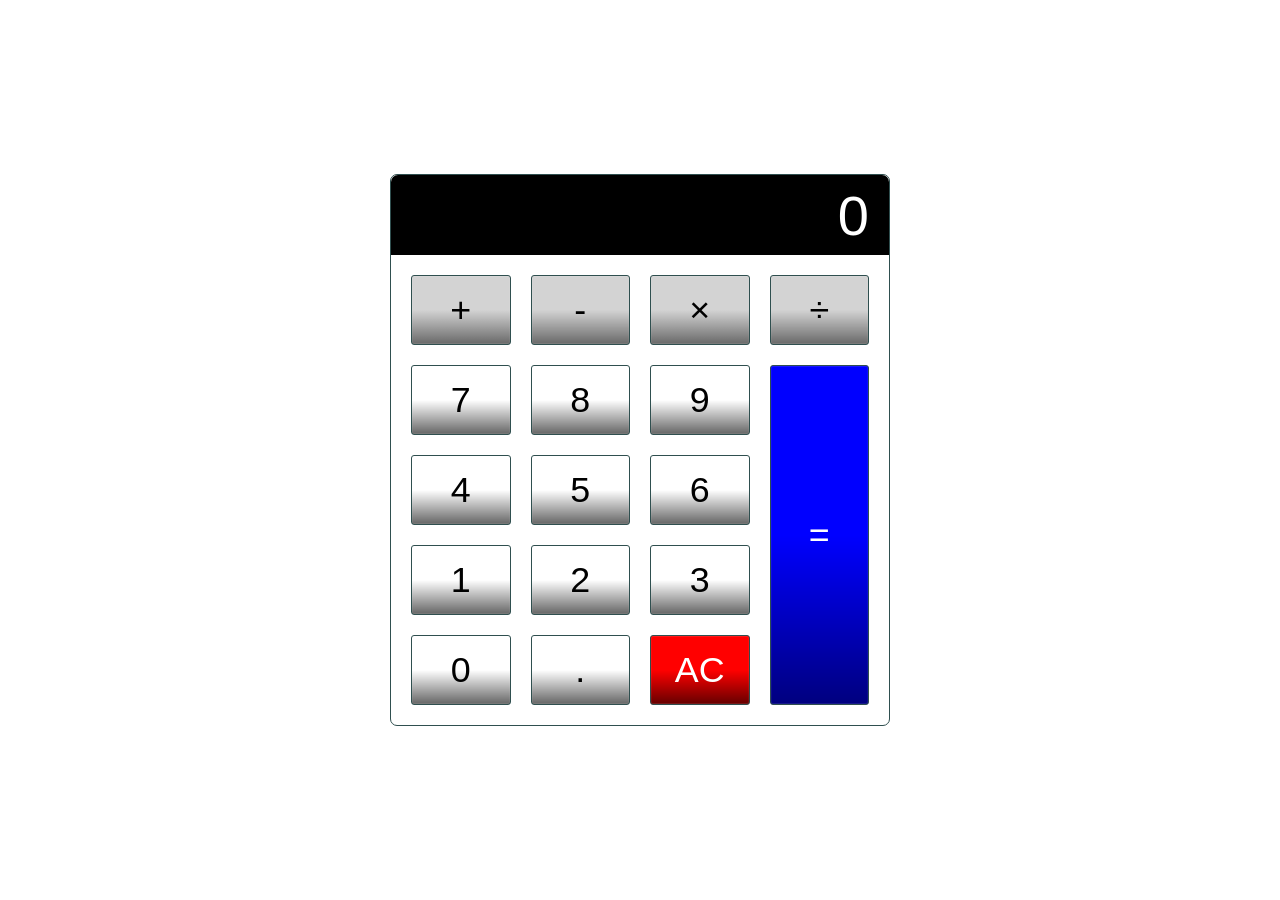
<file: Calculator/index.html>
<!DOCTYPE html>
<html lang="en">

<head>
    <meta charset="UTF-8">
    <meta name="viewport" content="width=device-width, initial-scale=1.0">
    <meta http-equiv="X-UA-Compatible" content="ie=edge">
    <title>Calculator</title>
    <link rel="stylesheet" href="./Css/calculator.css">
</head>

<body>
    <div class="calculator">
        <input type="text" class="calculator-screen" value="0" disabled>
        <div class="calculator-keys">

            <button type="button" class="operator" value="+">+</button>
            <button type="button" class="operator" value="-">-</button>
            <button type="button" class="operator" value="*">&times;</button>
            <button type="button" class="operator" value="/">&divide;</button>

            <button type="button" value="7">7</button>
            <button type="button" value="8">8</button>
            <button type="button" value="9">9</button>

            <button type="button" value="4">4</button>
            <button type="button" value="5">5</button>
            <button type="button" value="6">6</button>

            <button type="button" value="1">1</button>
            <button type="button" value="2">2</button>
            <button type="button" value="3">3</button>

            <button type="button" value="0">0</button>
            <button type="button" class="decimal function" value="."> .</button>
            <button type="button" class="all-clear function" value="all-clear">AC</button>

            <button type="button" class="equal-sign operator" value="="> =</button>

        </div>
    </div>
    <script src="./Js/calculator.js"></script>
</body>

</html>
</file>
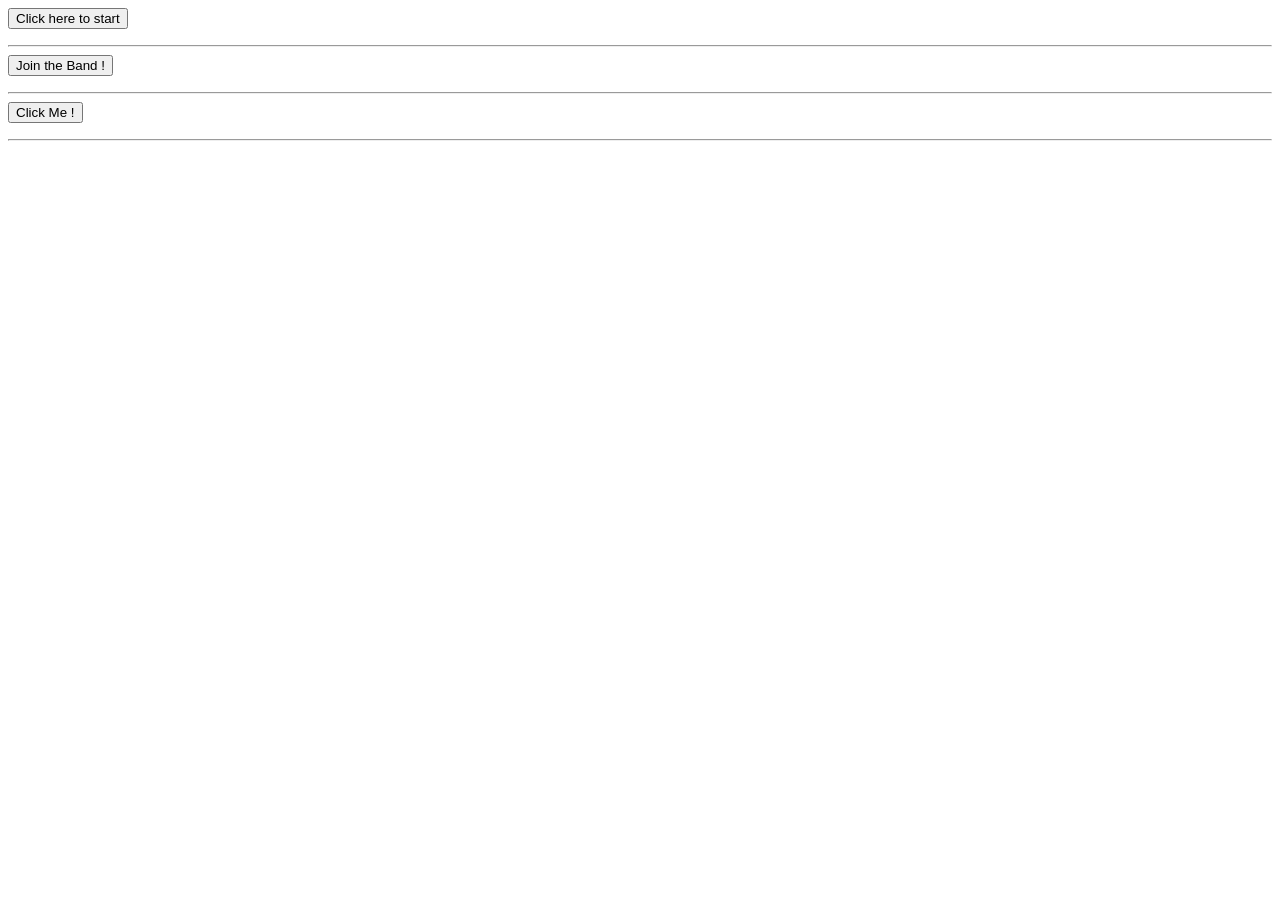
<file: Project10_loops_arrays/index.html>
<!DOCTYPE html>
<html lang="en">

<head>
<meta charset="UTF-8" />
<title>Project10_loops_array</title>
<script src="JS/main.js" defer></script>
</head>

<body>
<!-- While Loop function -->
<button onclick="count_to_Ten()">Click here to start</button>
<p id="Counting_to_Ten"></p>
<hr />

<!-- For Loop function -->
<button onclick="for_Loop()">Join the Band !</button>
<p id="List_of_Instruments"></p>
<hr />

<!-- Array function -- >
<button onclick="color_array()">Array of Sunshine !< /button>
<p id="Array"></p>
<hr />

<!-- Creating an object using let -->
<button onclick="car()">Click Me !</button>
<p id="car"></p>
<hr />
</body>

</html>
</file>
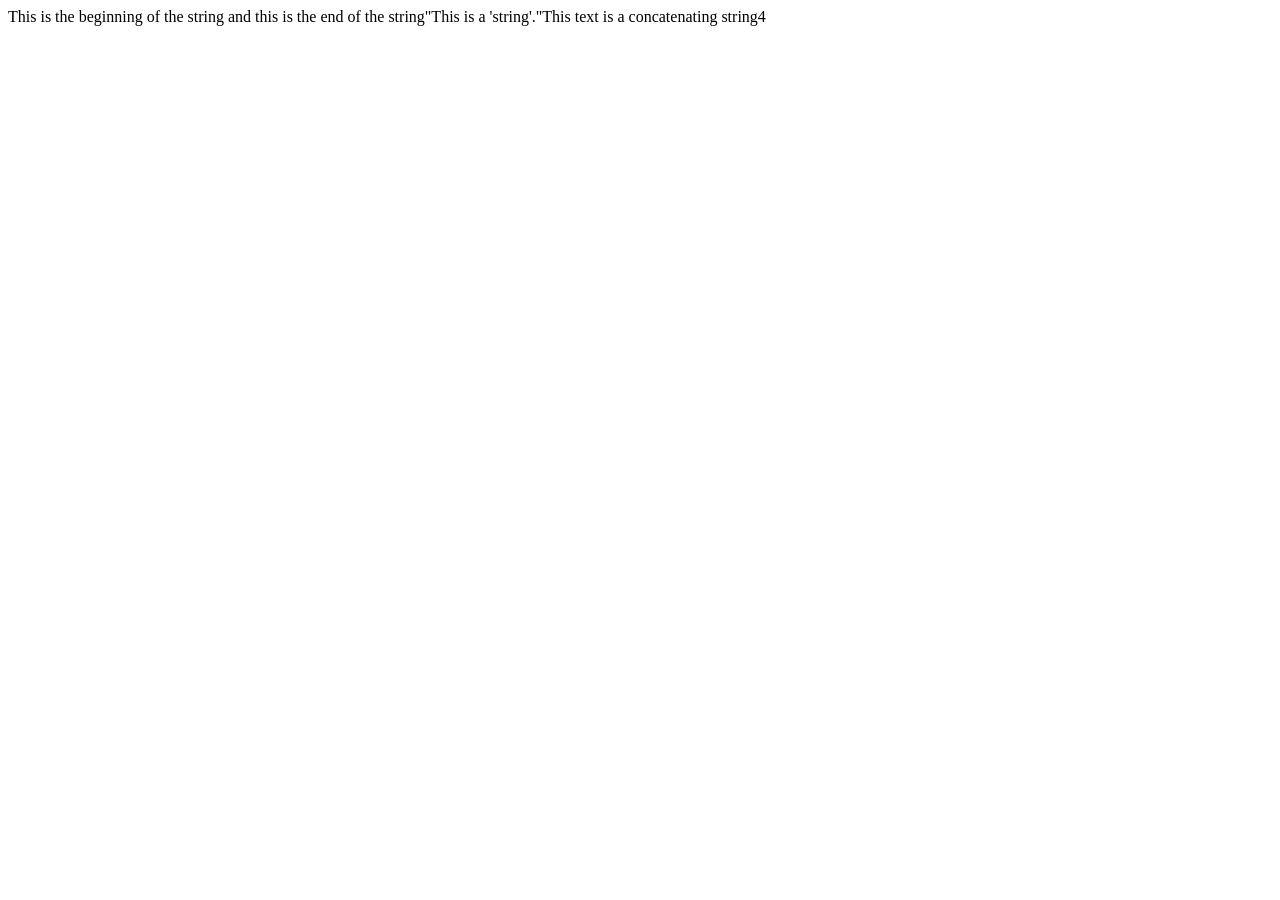
<file: Project1_expressions_alert/index.html>
<!DOCTYPE html>
<html lang="en">
<head>
    <meta charset="UTF-8">
    <title> Basic JavaScript Assigment</title>
</head>

<body>
    <script src="JS/main.js">
    </script>
</body>
</html>
</file>
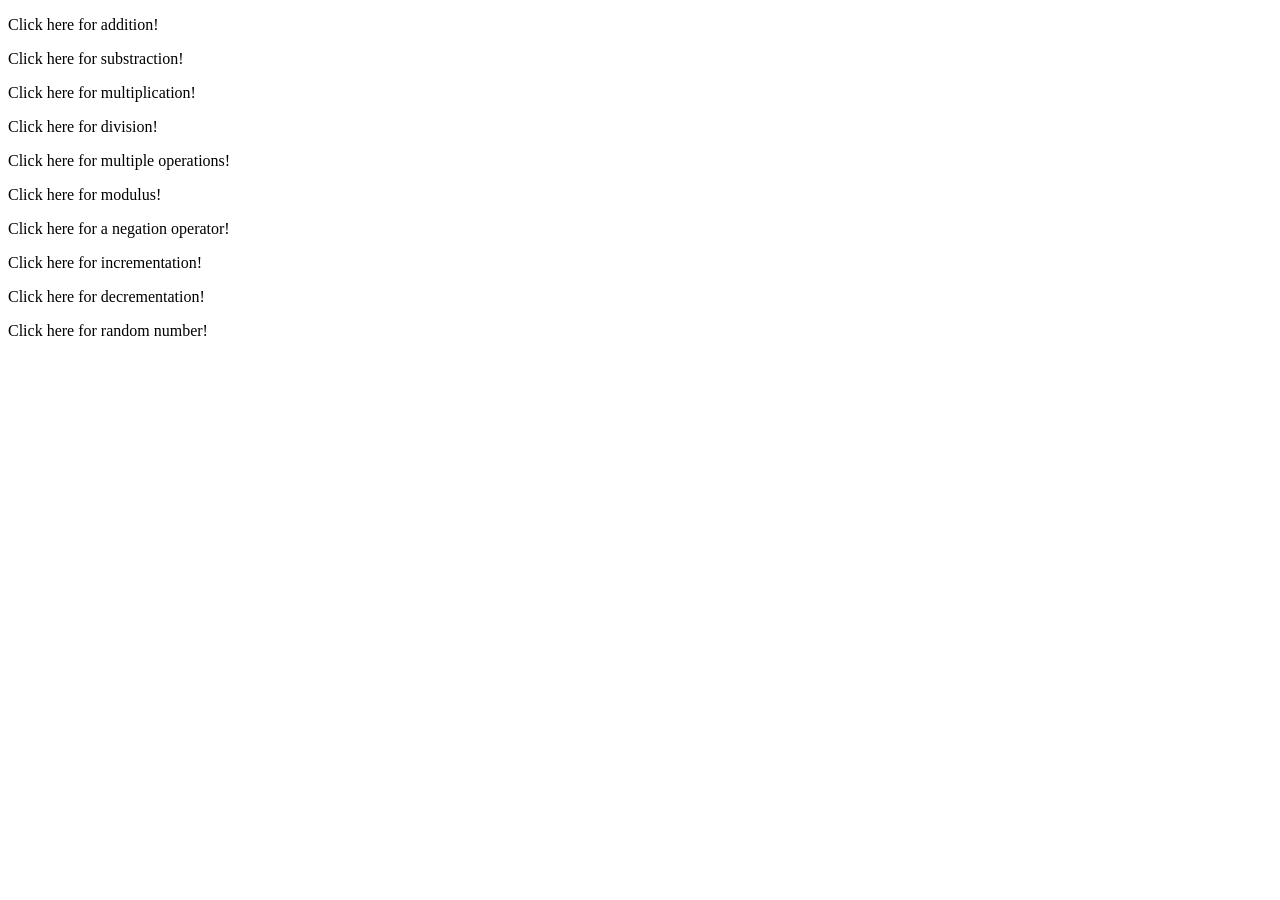
<file: Project3_math_operators/index.html>
<!DOCTYPE html>
<html lang="en">
<head>
    <meta charset="UTF-8">
    <title> Math Operations Assigment</title>
</head>

<body>
    <script src="JS/main.js"></script>
    <p id="Math" onclick="myAddition()">Click here for addition!</p>
    <p id="Math1" onclick="mySubstraction()">Click here for substraction!</p>
    <p id="Math2" onclick="myMultiplication()">Click here for multiplication!</p>
    <p id="Math3" onclick="myDivision()">Click here for division!</p>
    <p id="Math4" onclick="more_Math()">Click here for multiple operations!</p>
    <p id="Math5" onclick="myModulus()">Click here for modulus!</p>
    <p id="Math6" onclick="myNegationOperator()">Click here for a negation operator!</p>
    <p id="Math7" onclick="myIncrementation()">Click here for incrementation!</p>
    <p id="Math8" onclick="myDecrementaion()">Click here for decrementation!</p>
    <p id="Math9" onclick="myRandom()">Click here for random number!</p>
    

</body>
</html>
</file>
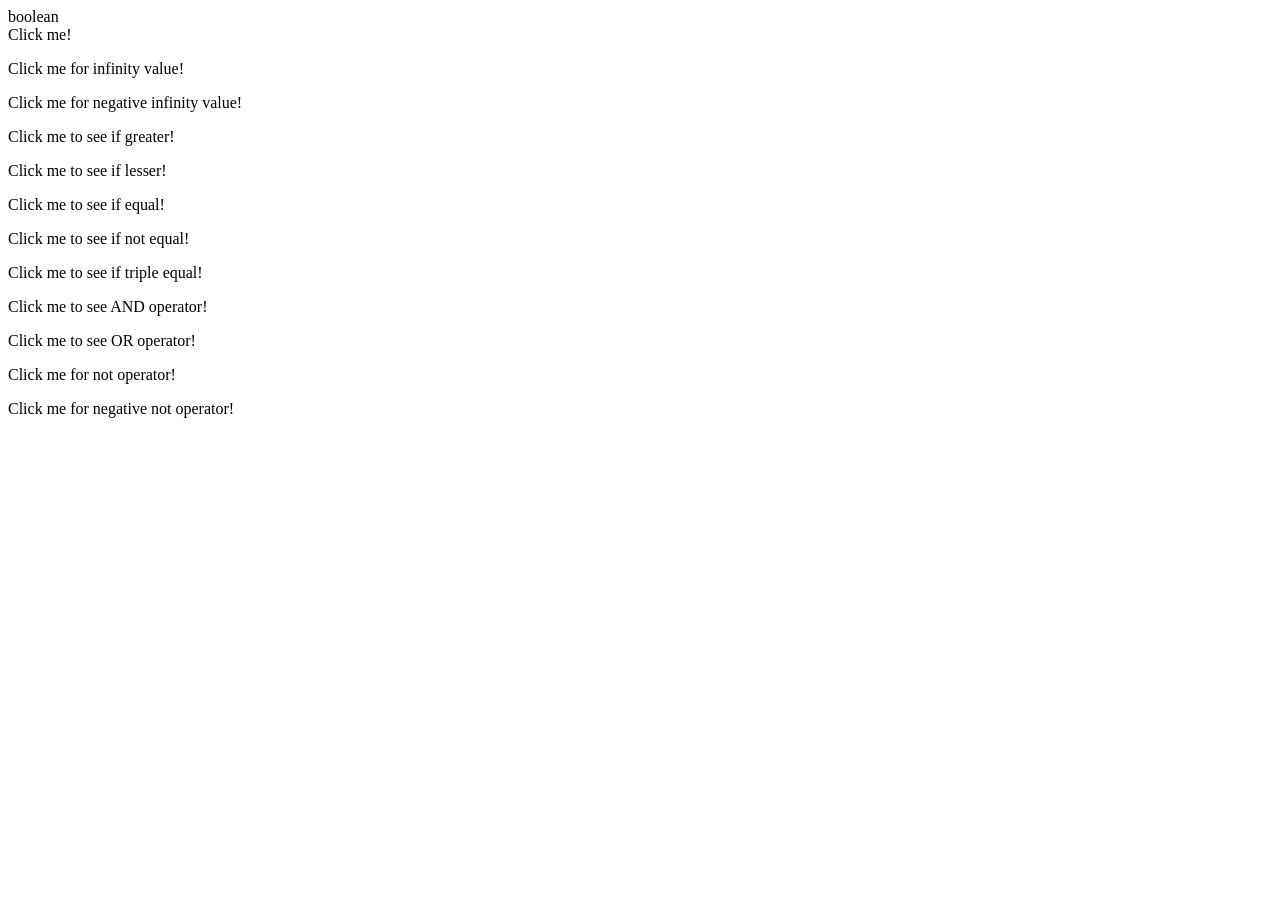
<file: Project5_comparisond_type_coercion/index.html>
<!DOCTYPE html>
<html lang="en">
<head>
    <meta charset="UTF-8">
    <title>Comparisond type coercion assigments</title>
</head>

<body>
    <script src="JS/main.js"></script>
    <p id="Coercion" onclick="my_coercion()">Click me!</p>
    <p id="Infinit" onclick="my_infinit()">Click me for infinity value!</p>
    <p id="NInfinit" onclick="my_ninfinit()">Click me for negative infinity value!</p>
    <p  onclick="greater()">Click me to see if greater!</p>
    <p  onclick="lesser()">Click me to see if lesser!</p>
    <p  onclick="equal()">Click me to see if equal!</p>
    <p  onclick="nequal()">Click me to see if not equal!</p>
    <p  onclick="triple_equal()">Click me to see if triple equal!</p>
    <p  onclick="and()">Click me to see AND operator!</p>
    <p  onclick="or()">Click me to see OR operator!</p>
    <p id="not" onclick="my_not()">Click me for not operator!</p>
    <p id="nnot" onclick="my_nnot()">Click me for negative not operator!</p>
</body>
</html>
</file>
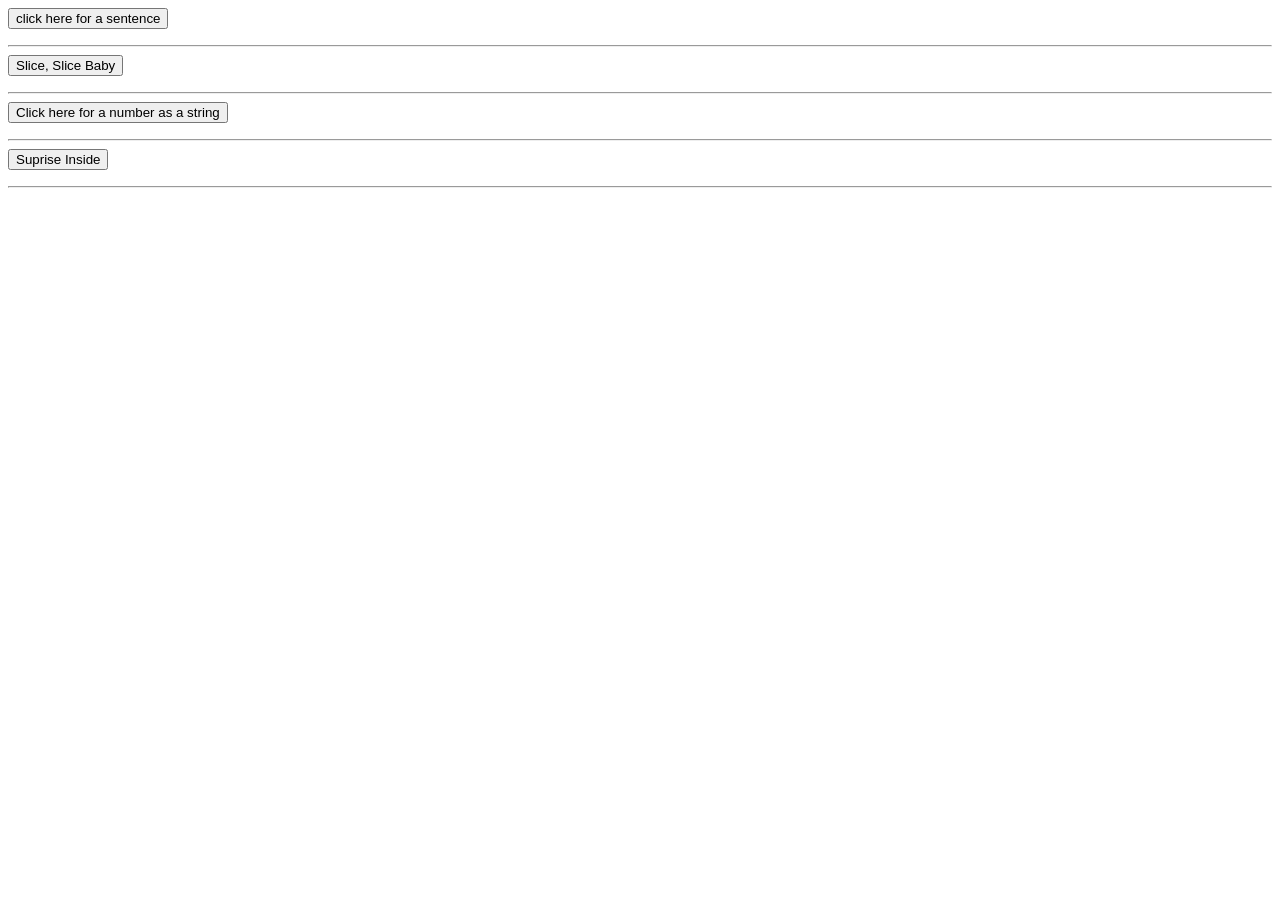
<file: Project8_string_methods/index.html>
<!DOCTYPE html>
<html lang="en">

<head>
<meta charset="UTF-8" />
<title>Project8_string_methods</title>
<script src="JS/main.js"></script>
</head>

<body>
<!--. concat() method -->
<button onclick="full_sentence()">click here for a sentence</button>
<p id="StringMethod"></p>
<hr />

<!--. slice() method -->
<button onclick="slice_Method()">Slice, Slice Baby</button>
<p id="Slice"></p>
<hr />

<!--. tostring() method -->
<button onclick="string_Method()">Click here for a number as a string</button>
<p id="ToString"></p>
<hr />

<!--. toPrecision() method -->
<button onclick="precision_method()">Suprise Inside</button>
<p id="SpecificLength"></p>
<hr />
</body>

</html>
</file>
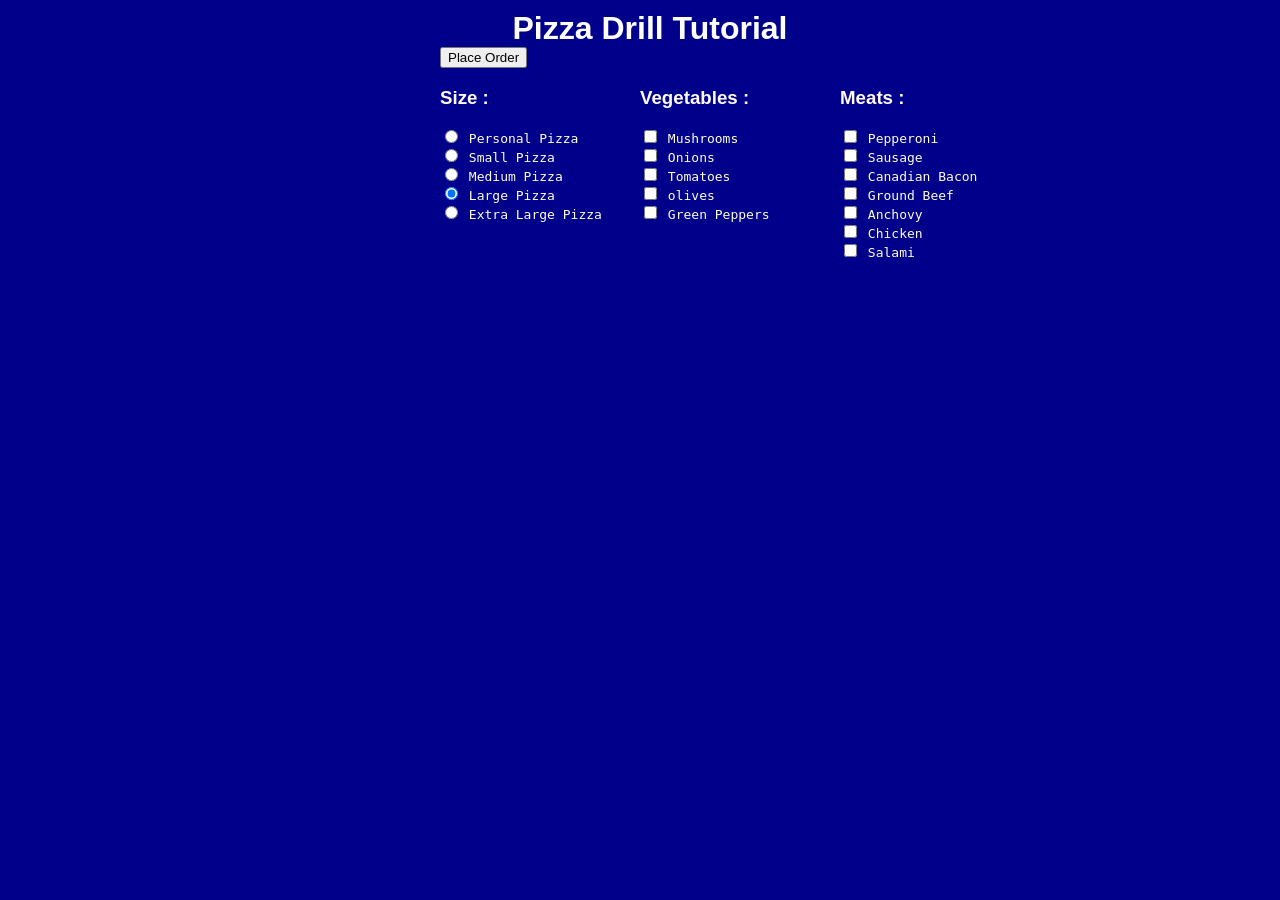
<file: Pizza_Project/Pizza.html>
<!DOCTYPE html>
<html lang="en">
<head>
    <title>Pizza Drill</title>
    <META HTTP-EQUIV="Content-Type" CONTENT="text/html; charset=UTF-8">
    <meta content="width=device-width, initial-scale=1.0" name="viewport">
    <link rel="stylesheet" type="text/css" href="Pizza_CSS/Pizza.css" />

</head>
<body>
    <div id="menuBG">
        <h1 style="margin:0 0px 0 20px;">Pizza Drill Tutorial</h1>
        <input id="btnorder" type="button" onclick="getReceipt()" value="Place Order">
        <form id="frmMenu">
            <div class="menu left">
                <h3>Size :</h3>
                <input class="size" type="radio" name="Size" value="Personal Pizza"> Personal Pizza<br>
                <input class="size" type="radio" name="Size" value="Small Pizza"> Small Pizza<br>
                <input class="size" type="radio" name="Size" value="Medium Pizza"> Medium Pizza<br>
                <input class="size" type="radio" name="Size" value="Large Pizza" checked> Large Pizza<br>
                <input class="size" type="radio" name="Size" value="Extra Large Pizza"> Extra Large Pizza<br>
            </div>
            <div class="menu center">
                <h3>Vegetables :</h3>
                <input class="toppings" type="checkbox" name="Topping" value="Mushrooms"> Mushrooms<br>
                <input class="toppings" type="checkbox" name="Topping" value="Onions"> Onions<br>
                <input class="toppings" type="checkbox" name="Topping" value="Tomatoes"> Tomatoes<br>
                <input class="toppings" type="checkbox" name="Topping" value="olives"> olives<br>
                <input class="toppings" type="checkbox" name="Topping" value="Green Peppers"> Green Peppers<br>
            </div>
            <div class="menu right">
                <h3>Meats :</h3>
                <input class="toppings" type="checkbox" name="Topping" value="Pepperoni"> Pepperoni<br>
                <input class="toppings" type="checkbox" name="Topping" value="Sausage"> Sausage <br>
                <input class="toppings" type="checkbox" name="Topping" value="Canadian Bacon"> Canadian Bacon<br>
                <input class="toppings" type="checkbox" name="Topping" value="Ground Beef"> Ground Beef<br>
                <input class="toppings" type="checkbox" name="Topping" value="Anchovy"> Anchovy<br>
                <input class="toppings" type="checkbox" name="Topping" value="Chicken"> Chicken<br>
                <input class="toppings" type="checkbox" name="Topping" value="Salami"> Salami<br>
            </div>
            <div id="cart">
                <div id="showText"></div>
                <div id="totalPrice"></div>
            </div>
        </form>
    </div>
    <script src="Pizza_JavaScript/Pizza.js"></script>
</body>
</html>
</file>
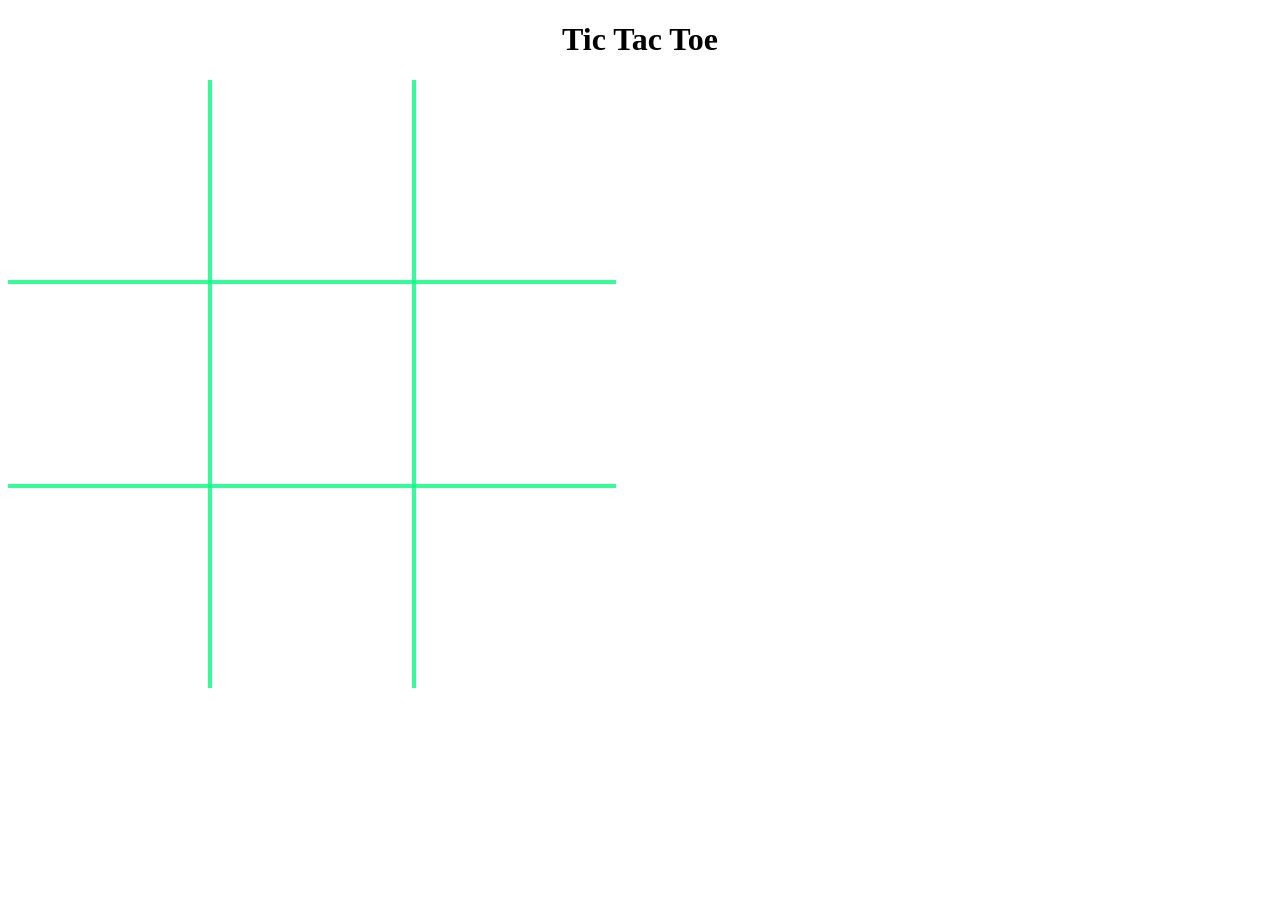
<file: TicTacToe/tictactoe.html>
<!DOCTYPE html>
<html lang='en'>

    <head>
        <title>Tic Tac Toe Game</title>
        <meta charset='UTF-8'>
        <meta name='viewport' content='width=device-width, initial-scale=1.0'>
        <link rel='stylesheet' href='Css/game.css'>
    </head>

    <body id='body'>
        <div class='center-container'>
            <h1>Tic Tac Toe</h1>
            <canvas id='win-lines' width='608' height='608'></canvas>
            <table>
                <tr>
                    <td id='0' onclick='placexoro("0")'></td>
                    <td id='1' onclick='placexoro("1")'></td>
                    <td id='2' onclick='placexoro("2")'></td>
                </tr>
                <tr>
                    <td id='3' onclick='placexoro("3")'></td>
                    <td id='4' onclick='placexoro("4")'></td>
                    <td id='5' onclick='placexoro("5")'></td>
                </tr>
                <tr>
                    <td id='6' onclick='placeXor0("6")'></td>
                    <td id='7' onclick='placexoro("7")'></td>
                    <td id='8' onclick='placexOro("8")'></td>
                </tr>
            </table>
        </div>
        <script src='Js/tictactoe.js'></script>
</body>

</html>
</file>
<file: Calculator/Css/calculator.css>
html {
font-size: 70%;
box-sizing: border-box;
}
*,
*::before,
*::after {
    margin: 0;
    padding: 0;
    box-sizing: inherit;

}

.calculator {
    border: 1.2px solid darkslategray;
    border-radius: 7px;
    position: absolute;
    top: 50%;
    left: 50%;
    transform: translate(-50%, -50%);
    width: 500px;
}


.calculator-screen {
    width: 100%;
    font-size: 5rem;
    height: 80px;
    border: none;
    background-color: black;
    color: white;
    text-align: right;
    padding-right: 20px;
    padding-left: 20px;
    border-radius: 7px 7px 0px 0px;
}

button {
    height: 70px;
    border-radius: 3px;
    border: 1px solid darkslategray;
    background-color: transparent;
    font-size: 3.2rem;
    color: black;
    background-image: linear-gradient(to bottom, transparent, transparent 50%, rgba(0, 0, 0, 0.6));
    text-shadow: 0 1px lrgba(255, 255, 255, .4);
    box-shadow: inset 0 0 0 1px rgba(255, 255, 255, .05),
        inset 0 1px 0 0 rgba(255, 255, 255, .05),
        inset 0 -1px 0 0 rgba(255, 255, 255, .05),
        0 1px 0 0 rgba(255, 255, 255, .05);
}

button:hover {
    background-color:#e1e1e1;
}

.operator {
    color: black;
    background-image: linear-gradient(to bottom, transparent, transparent 50%, rgba(0, 0, 0, 0.5));
    background-color: lightgray;
}

.all-clear {
    background-color: red;
    border-color: darkslategray;
    color: #ffffff;
}

.equal-sign {
    background-color: blue;
    border-color: darkslategray;
    color: #fff;
    height: 100%;
    grid-area: 2/4/6/5;
}

.equal-sign:hover {
    background-color:darkblue;
}

.calculator-keys {
    display: grid;
    grid-template-columns: repeat(4, 1fr);
    grid-gap: 20px;
    padding: 20px;
}
</file>
<file: Pizza_Project/Pizza_CSS/Pizza.css>
body {
    background-color:darkblue;
}

h1 {
    font-family: Helvetica;
    color: white;
    text-align: center;
}

h3 {
    font-family: Arial;
    color:snow;
}
div {
    color: lightyellow;
    font-family: Monospace;
}

#menuBG {
    width: 400px;
    height: 470px;
    margin: 10px auto;
}

#frmMenu {
    width: 600px;
    height: 200px;
}

#totalPrice {
    width: 200px;
    height: 190px;
    margin: 20px auto;
    float: right;
}
.left {
    width: 200px;
    height: 200px;
    float: left;
}
.center {
    width: 200px;
    height: 200px;
    float: left;
}

.right {
    width: 200px;
    height: 200px;
    float: right;
}

#showText {
    width: 200px;
    height: 190px;
    margin: Opx auto;
    float: left;
}

#cart {
    top: 0;
    margin: Opx auto;
    width: 400px;
    height: 200px;
}

#btnOrder {
    margin: 10px 0px 0px 100px;
    width: 100px;
    height: 40px;
    display: block;
    margin: 25px auto;
}
</file>
<file: TicTacToe/Css/game.css>
center-container {
    width: 608px;
    margin: 0 auto;
    margin-top: 50px;
}
table {
    border-collapse: collapse;
    border-style: hidden;
}
td {
    cursor: pointer;
    border: 4px solid rgba(3, 252, 127, 0.8);
    padding: 0px;
    width: 200px;
    height: 200px;
    filter: contrast(3);
}
canvas {
    position: absolute;
    z-index: 10;
    pointer-events: none;
}
h1 {
    text-align: center;
}
</file>
